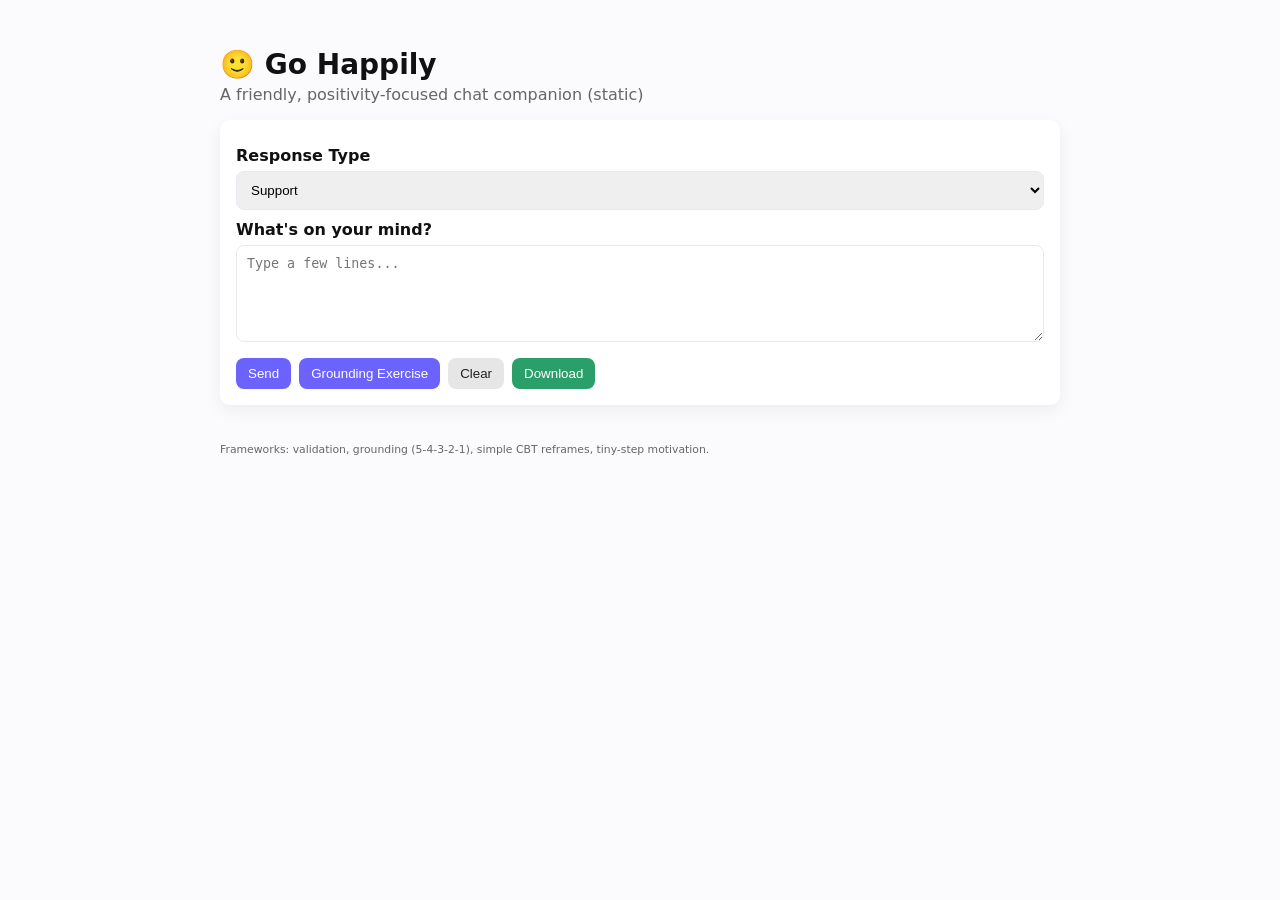
<file: index.html>
<!doctype html>
<html lang="en">
  <head>
    <meta charset="utf-8" />
    <meta http-equiv="refresh" content="0;url=docs/" />
    <meta name="robots" content="noindex" />
    <title>Go Happily</title>
  </head>
  <body>
    <p>If you are not redirected automatically, <a href="docs/">click here to open Go Happily</a>.</p>
  </body>
</html>
</file>
<file: docs/style.css>
:root{
  --bg:#fbfbfd; --card:#ffffff; --muted:#666; --accent:#6c63ff;
}
*{box-sizing:border-box}
body{font-family:Inter,ui-sans-serif,system-ui,Segoe UI,Roboto,'Helvetica Neue',Arial; background:var(--bg); color:#111; margin:0}
.container{max-width:880px;margin:28px auto;padding:20px}
header h1{margin:0;font-size:28px}
.tag{margin:4px 0 16px;color:var(--muted)}
.controls{background:var(--card);padding:16px;border-radius:10px;box-shadow:0 6px 18px rgba(18,23,40,0.06)}
label{display:block;margin-top:10px;font-weight:600}
select,textarea{width:100%;padding:10px;margin-top:6px;border-radius:8px;border:1px solid #e6e9f2}
.buttons{display:flex;gap:8px;margin-top:12px}
button{background:var(--accent);color:white;padding:8px 12px;border-radius:8px;border:0;cursor:pointer}
button#clearBtn{background:#e6e6e6;color:#222}
button#downloadBtn{background:#2b9f6a}
.conversation{margin-top:18px;display:flex;flex-direction:column-reverse;gap:10px}
.msg{padding:12px;border-radius:10px;max-width:78%}
.you{align-self:flex-end;background:#eef2ff}
.bot{align-self:flex-start;background:#f6f9ff}
footer{margin-top:18px;color:var(--muted);font-size:13px}

@media (max-width:640px){.container{padding:12px}}
</file>
